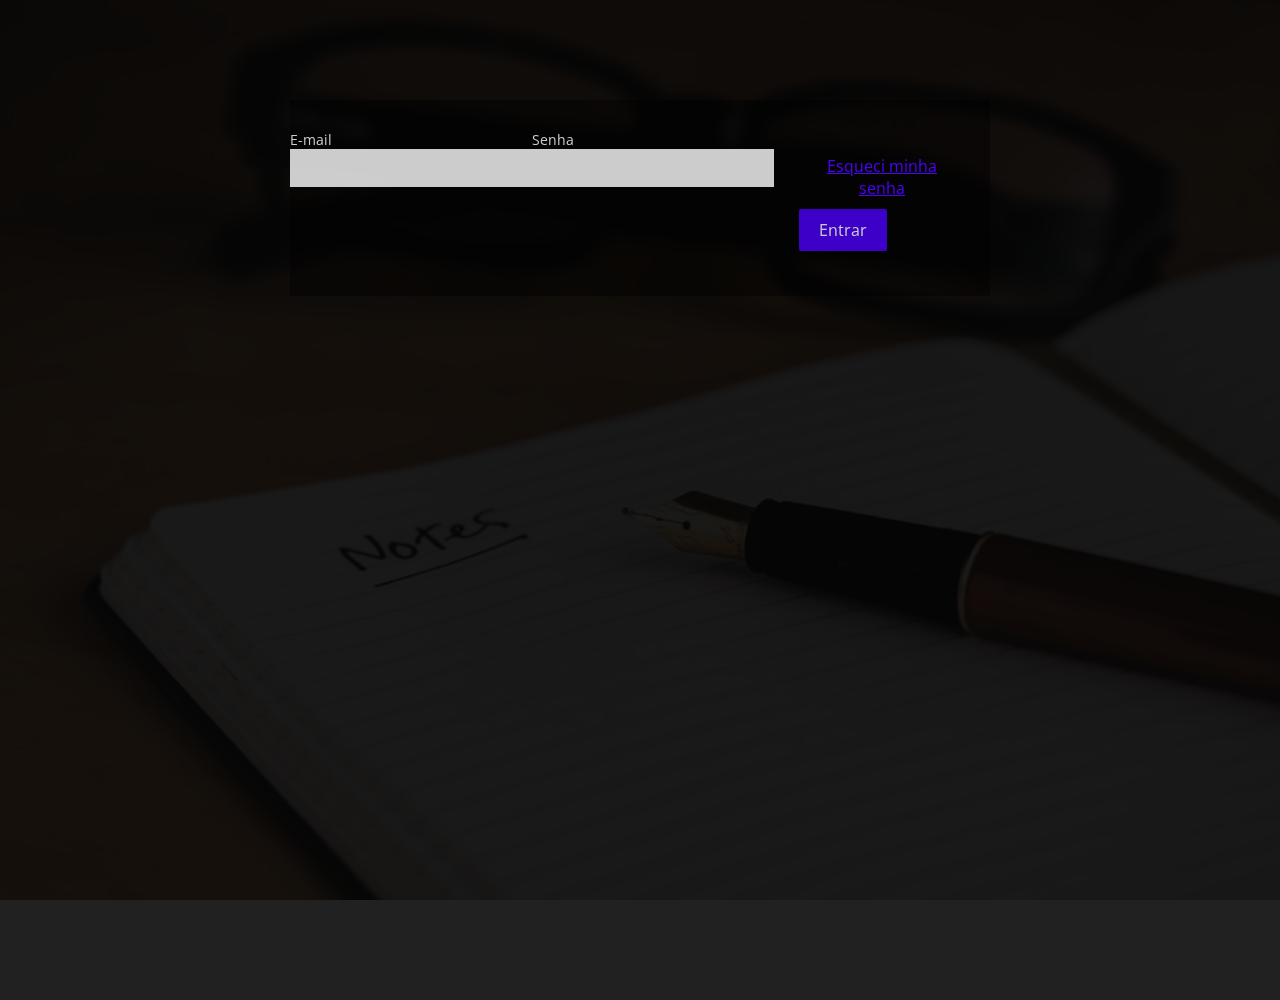
<file: index.html>
<!DOCTYPE html>
<html lang="en">
<head>
    <meta charset="UTF-8">
    <meta http-equiv="X-UA-Compatible" content="IE=edge">
    <meta name="viewport" content="width=device-width, initial-scale=1.0">
    <link rel="preconnect" href="https://fonts.googleapis.com">
    <link rel="preconnect" href="https://fonts.gstatic.com" crossorigin>
    <link href="https://fonts.googleapis.com/css2?family=Open+Sans:wght@300&display=swap" rel="stylesheet">
    <link rel="stylesheet" href="css/geral.css">
    <link rel="stylesheet" href="css/index.css">
    <title>Contatos</title>

</head>
<body>
    <form action="">
        <label>
            E-mail
            <input type="email" name="email" id="email">
        </label>
        <label>
            Senha
            <input type="password" name="senha" id="senha">
        </label>
        <div class="controles">
            <button class="link">Esqueci minha senha</button>
            <button>Entrar</button>
        </div>
    </form>
</body>
</html>
</file>
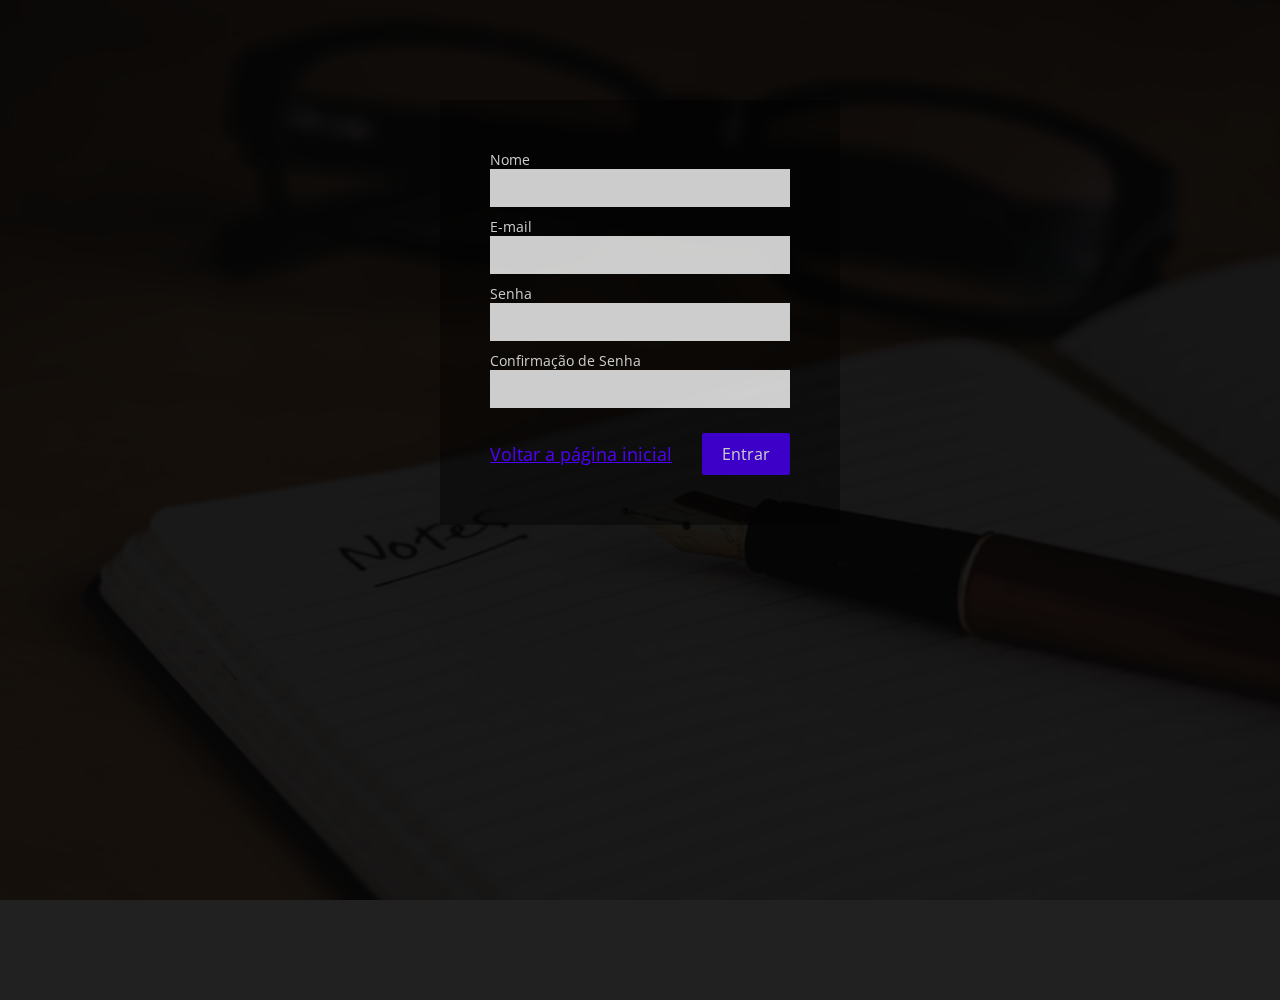
<file: cadastro.html>
<!DOCTYPE html>
<html lang="en">
<head>
    <meta charset="UTF-8">
    <meta http-equiv="X-UA-Compatible" content="IE=edge">
    <meta name="viewport" content="width=device-width, initial-scale=1.0">
    <link rel="preconnect" href="https://fonts.googleapis.com">
    <link rel="preconnect" href="https://fonts.gstatic.com" crossorigin>
    <link href="https://fonts.googleapis.com/css2?family=Open+Sans:wght@300&display=swap" rel="stylesheet">
    <link rel="stylesheet" href="css/geral.css">
    <link rel="stylesheet" href="css/cadastro.css">
    <script src="js/cadastro.js" defer></script>
    <title>Contatos</title>
</head>
<body>
    <form id="form-cadastro">
        <label>
            Nome
            <input type="text" name="nome" id="nome">
        </label>
        <label>
            E-mail
            <input type="email" name="email" id="email">
        </label>
        <label>
            Senha
            <input type="password" name="senha" id="senha">
        </label>
        <label>
            Confirmação de Senha
            <input type="password" name="confirmacao" id="confirmacao">
        </label>
        <div class="controles">
            <a href="index.html">Voltar a página inicial</a>
            <button>Entrar</button>
        </div>
    </form>
</body>
</html>
</file>
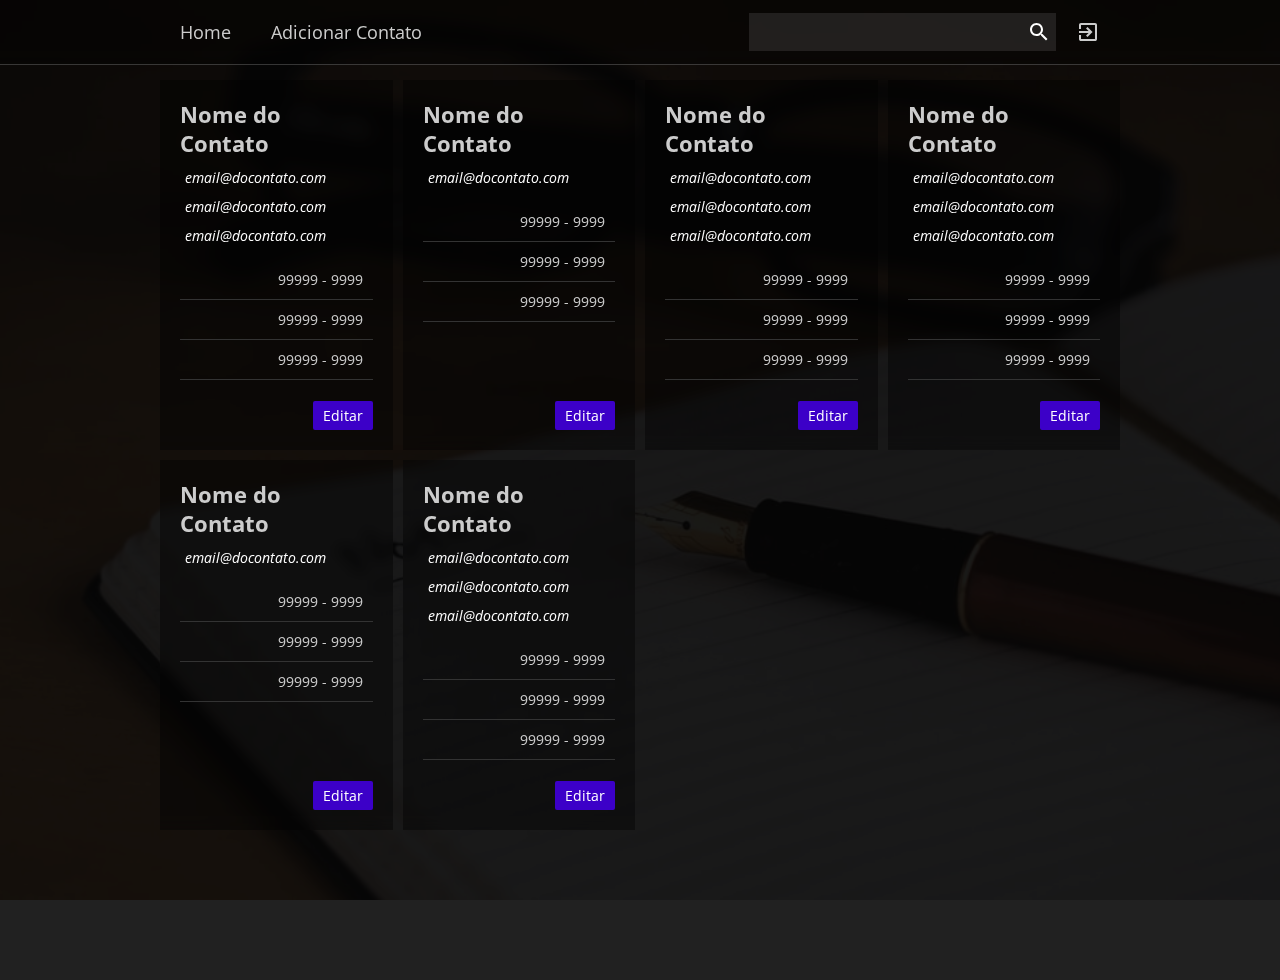
<file: home.html>
<!DOCTYPE html>
<html lang="pt-br">
<head>
    <meta charset="UTF-8">
    <meta http-equiv="X-UA-Compatible" content="IE=edge">
    <meta name="viewport" content="width=device-width, initial-scale=1.0">
    <link rel="preconnect" href="https://fonts.googleapis.com">
    <link rel="preconnect" href="https://fonts.gstatic.com" crossorigin>
    <link href="https://fonts.googleapis.com/css2?family=Open+Sans:wght@300&display=swap" rel="stylesheet">
    <link href="https://fonts.googleapis.com/icon?family=Material+Icons" rel="stylesheet">
    <link rel="stylesheet" href="css/geral.css">
    <link rel="stylesheet" href="css/home.css">
    <title>Contatos</title> 
</head>
<body>
    <nav>
        <ul>
            <li class="selected"><a>Home</a></li>
            <li><a href="#" id="linkAbrirModal">Adicionar Contato</a></li>
            <li>
                <input type="search" name="search" id="search">
                <button type="submit"></button>
            </li>
            <li><a href="index.html"><i class="material-icons">exit_to_app</i></a></li>
        </ul>
    </nav>
    <main>
        <section>
            <h3>Nome do Contato</h3>
            <div>
                <a href="mailto:email@docontato.com">email@docontato.com</a>
                <a href="mailto:email@docontato.com">email@docontato.com</a>
                <a href="mailto:email@docontato.com">email@docontato.com</a>
            </div>
            <ul>
                <li><a href="tel:9999999999">99999 - 9999</a></li>
                <li><a href="tel:9999999999">99999 - 9999</a></li>
                <li><a href="tel:9999999999">99999 - 9999</a></li>
            </ul>
            <a href="#">Editar</a>
        </section>
        <section>
            <h3>Nome do Contato</h3>
            <div>
                <a href="mailto:email@docontato.com">email@docontato.com</a>
            </div>
            <ul>
                <li><a href="tel:9999999999">99999 - 9999</a></li>
                <li><a href="tel:9999999999">99999 - 9999</a></li>
                <li><a href="tel:9999999999">99999 - 9999</a></li>
            </ul>
            <a href="#">Editar</a>
        </section>
        <section>
            <h3>Nome do Contato</h3>
            <div>
                <a href="mailto:email@docontato.com">email@docontato.com</a>
                <a href="mailto:email@docontato.com">email@docontato.com</a>
                <a href="mailto:email@docontato.com">email@docontato.com</a>
            </div>
            <ul>
                <li><a href="tel:9999999999">99999 - 9999</a></li>
                <li><a href="tel:9999999999">99999 - 9999</a></li>
                <li><a href="tel:9999999999">99999 - 9999</a></li>
            </ul>
            <a href="#">Editar</a>
        </section>
        <section>
            <h3>Nome do Contato</h3>
            <div>
                <a href="mailto:email@docontato.com">email@docontato.com</a>
                <a href="mailto:email@docontato.com">email@docontato.com</a>
                <a href="mailto:email@docontato.com">email@docontato.com</a>
            </div>
            <ul>
                <li><a href="tel:9999999999">99999 - 9999</a></li>
                <li><a href="tel:9999999999">99999 - 9999</a></li>
                <li><a href="tel:9999999999">99999 - 9999</a></li>
            </ul>
            <a href="#">Editar</a>
        </section>
        <section>
            <h3>Nome do Contato</h3>
            <div>
                <a href="mailto:email@docontato.com">email@docontato.com</a>
            </div>
            <ul>
                <li><a href="tel:9999999999">99999 - 9999</a></li>
                <li><a href="tel:9999999999">99999 - 9999</a></li>
                <li><a href="tel:9999999999">99999 - 9999</a></li>
            </ul>
            <a href="#">Editar</a>
        </section>
        <section>
            <h3>Nome do Contato</h3>
            <div>
                <a href="mailto:email@docontato.com">email@docontato.com</a>
                <a href="mailto:email@docontato.com">email@docontato.com</a>
                <a href="mailto:email@docontato.com">email@docontato.com</a>
            </div>
            <ul>
                <li><a href="tel:9999999999">99999 - 9999</a></li>
                <li><a href="tel:9999999999">99999 - 9999</a></li>
                <li><a href="tel:9999999999">99999 - 9999</a></li>
            </ul>
            <a href="#">Editar</a>
        </section>
    </main>

    <div id="modal">
        <form>
            <label>
                Nome:
                <input type="text" name="nome" id="nome">
            </label>
            <label>
                E-mail:
                <div>
                    <input type="email" name="email" id="email_1">
                    <a href=""><i class="material-icons">add_circle</i></a>
                </div>
                <div>
                    <input type="email" name="email" id="email_1">
                    <a class="remove" href=""><i class="material-icons">remove_circle</i></a>
                </div>
            </label>
            <label>
                Telefone:
                <div>
                    <input type="tel" name="telefone_1" id="telefone_1">
                    <a href=""><i class="material-icons">add_circle</i></a>
                </div>
                <div>
                    <input type="tel" name="telefone_2" id="telefone_2">
                    <a class="remove" href=""><i class="material-icons">remove_circle</i></a>
                </div>
                <div>
                    <input type="tel" name="telefone_3" id="telefone_3">
                    <a class="remove" href=""><i class="material-icons">remove_circle</i></a>
                </div>
            </label>
            <div class="controles">
                <button id="btCancelar" class="link">Cancelar</button>
                <button id="btAdicionar">Adicionar</button>
            </div>
        </form>
    </div>

    <script src="js/home.js"></script>
</body>
</html>
</file>
<file: css/geral.css>
:root {
    --background-color: #212121;
    --background-transparent:  #000000e6;
    --light-transparent: #ffffffcc;
    --primary: #3c00c8;
    --light-primary: #5000fa;
    --default-font-color: #cccccc;
}

* {
    box-sizing: border-box;
    font-family: 'Open Sans',  Arial, sans-serif;
}

html {
    height: 100%;
    font-size: 18px;
}

body {
    padding: 0;
    margin:0;
    background-color: var(--background-color);
    color: var(--default-font-color);
    height: 100%;
    background-image: url(../img/bg.jpg);
    background-size:cover;
    background-attachment: fixed;
}

body::before {
    height: 100%;
    z-index: -1;
    content: "";
    position: absolute;
    top: 0; bottom: 0; left: 0; right: 0; 
    background: var(--background-transparent);
    pointer-events: none;
    position: fixed;
    left: 0;
    top: 0;
}

form label {
    font-size: 0.8rem;
    display: block;
    margin: 0 0 10px 0;
}

input[type=text],
input[type=tel],
input[type=email],
input[type=search],
input[type=password] {
    padding: 5px;
    font-size: 1rem;
    background-color: var(--light-transparent);
    border-color: transparent;
    border-width: 2px;
    border-style: solid;
}

input[type=text]:focus,
input[type=tel]:focus,
input[type=email]:focus,
input[type=search]:focus,
input[type=password]:focus {
    outline: none;
    border-color:  var(--primary);
}

button {
    border: none;
    cursor: pointer;
    padding: 10px 20px;
    background-color: var(--primary);
    color: var(--default-font-color);
    font-size: 0.9rem;
    border-radius: 2px;
}

button:hover {
    background-color: var(--light-primary);
}

button.link {
    background-color: transparent;
    color: var(--light-primary);
    text-decoration: underline;
}

button.link:hover {
    color: #CCC;
}

a {
    background-color: transparent;
    color: var(--light-primary);
    text-decoration: underline;
    display: inline-block;
}

a:hover {
    color: #CCC;
}
</file>
<file: css/index.css>
form {
    width: 700px;
    background-color: rgba(0,0,0,0.4);
    display: flex;
    padding: 30px 0;
    margin: 100px auto;
}

form > div {
    padding: 15px 25px;
    width: 50%;
}
form > div > label > input[type=text],
form > div > label > input[type=email],
form > div > label > input[type=password]{
    width: 100%;
    display: block;
}

form > div > .controles{
    display: flex;
    justify-content: space-between;
    margin-top: 25px;
}

form > div:nth-child(2){
    border-left: 1px solid rgba(256,256,256,0.5);
    display: flex;
    justify-content: center;
    align-items: center;
}
</file>
<file: css/cadastro.css>
form {
    width: 400px;
    padding: 50px;
    background-color: rgba(0,0,0,0.4);
    margin: 100px auto;
}

input[type=text],
input[type=email],
input[type=password]{
    width: 100%;
}

.controles{
    display: flex;
    justify-content: space-between;
    align-items: center;
    margin-top: 25px;
}
</file>
<file: css/home.css>
nav {
    background-color: rgba(0,0,0,0.4);
    display: flex;
    justify-content: center;
    position: fixed;
    top: 0;
    left: 0;
    z-index: 1;
    width: 100%;
    backdrop-filter: blur(6px);
    border-bottom: 1px solid rgba(256,256,256,0.2);
}

nav > ul {
    margin: 0;
    padding: 0;
    width: 960px;
    display: flex;
    justify-content: flex-start;
}

nav > ul > li {
    display: inline-block;
    margin:0px;
    padding:0px;
    position: relative;
}

nav > ul > li > a {
    display: inline-block;
    text-decoration: none;
    color: #ccc;
    padding: 20px;
    font-size: 1.2;
    cursor: pointer;
    height: 100%;
    display: flex;
    align-items: center;
}

nav > ul > li > a:hover {
    background-color: rgba(256,256,256,0.3);
}

nav > ul > li:nth-child(3) {
    display: flex;
    align-items: center;
    justify-content: flex-end;
    flex-grow: 1;
}

nav > ul > li:nth-child(3) > input {
    background-color: rgba(255,255,255,0.1);
    width: 50%;
    transition: background-color 500ms ease;
}

nav > ul > li:nth-child(3) > button {
    content: "";
    width: 24px;
    height: 24px;
    position: absolute;
    right: 5px;
    background-image: url(../img/search_white_24dp.svg);
    background-color: transparent;
    padding: 0;
}

nav > ul > li:last-child {
    margin-left: auto;
}

main {
    width: 960px;
    margin: 80px auto 0 auto;
    display: grid;
    grid-template-columns: repeat(4, 1fr);
    gap: 10px;
    padding: 0 0 50px 0;
}

main section {
    background-color: rgba(0,0,0,0.4);
    padding: 20px;
    position: relative;
    transition: background-color 0.1s linear;
    backdrop-filter: blur(6px);
}

main section:hover {
    background-color: rgba(80,80,80,0.4);
}

main section h3{
    margin: 0;
    padding: 0;
    font-size: 1.2rem;
}

main div {
    margin-top: 5px;
}

main div a{
    text-decoration: none;
    color: #FFF;
    font-size: 0.8rem;
    display: block;
    font-style: italic;
    padding: 5px;
}

main section ul {
    margin: 10px 0 50px 0;
    padding: 0;
}

main section ul li{
    list-style: none;
    display: block;
}

main section ul li a {
    display: block;
    padding: 10px;
    color: #ccc;
    text-decoration: none;
    font-size: 0.8rem;
    font-weight: normal;
    border-bottom: 1px solid #333;
    text-align: right;
}

main section ul li a:hover{
    background-color:  #333;
}

main section > a{
    color: #fff;
    text-decoration: none;
    cursor: pointer;
    background-color: rgb(60, 0, 200);
    padding: 5px 10px;
    font-size: 0.8rem;
    position: absolute;
    bottom: 20px;
    right: 20px;
    border-radius: 2px;
}

#modal {
    position: fixed;
    top:0;
    left: 0;
    height: 100vh;
    width: 100vw;
    background-color: rgba(0,0,0,0.4);
    backdrop-filter: blur(6px);
    z-index: 2;
    display: flex;
    justify-content: center;
    align-items: center;
    display: none;
    opacity: 0;
    transition: opacity 3s linear;
}

#modal form {
    background-color: rgba(0,0,0,0.4);
    padding: 40px;
    box-shadow: 0 0 2px inset rgba(256,256,256,0.3);
    width: 400px;
}

#modal form input{
    display: block;
    width: 100%;
}

#modal form div {
    display: flex;
    align-items: center;
    margin-bottom: 10px;
}

#modal form div input {
    display: inline-block;
    margin-right: 10px;
}

#modal form div a.remove{
    color: #C00;
}

#modal form div a.remove:hover{
    color: rgb(252, 7, 7);
}

#modal form .controles{
    display: flex;
    justify-content: space-between;
    margin-top: 40px;
    margin-bottom: 0;
}
</file>
